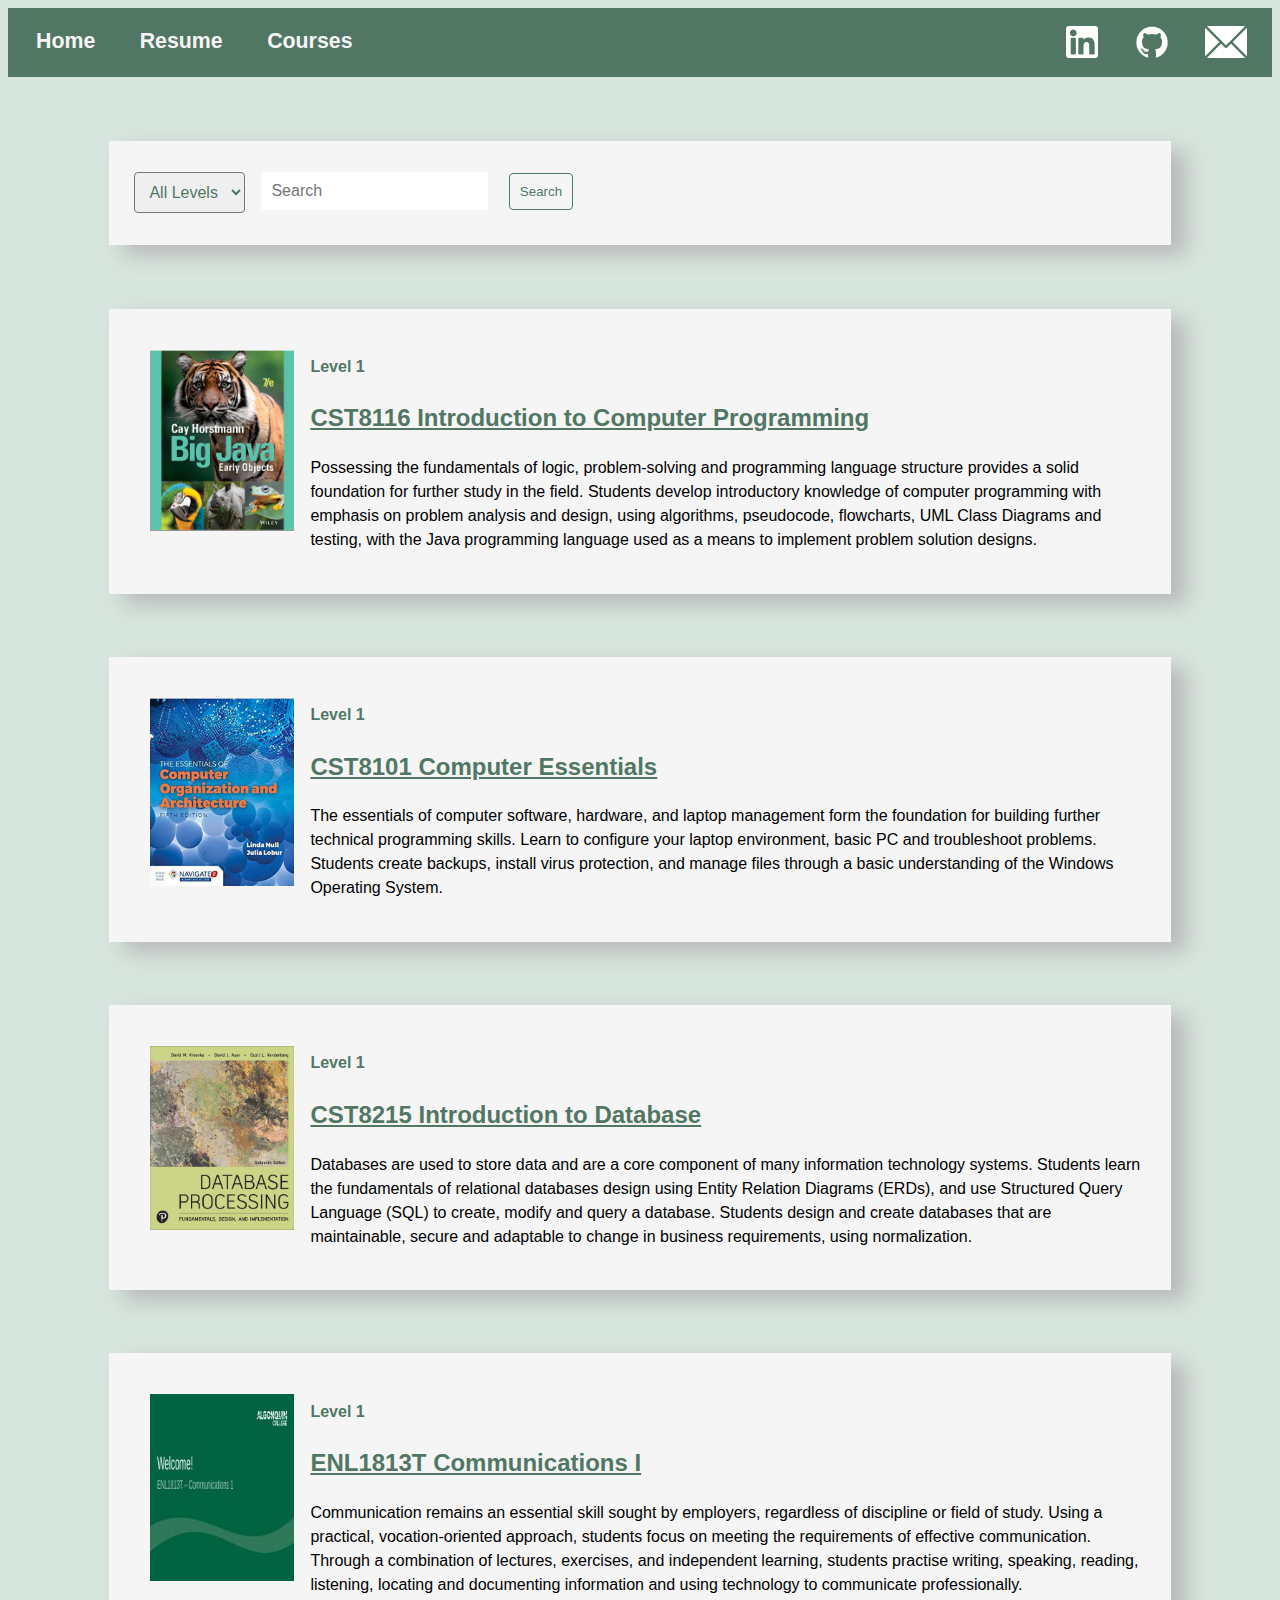
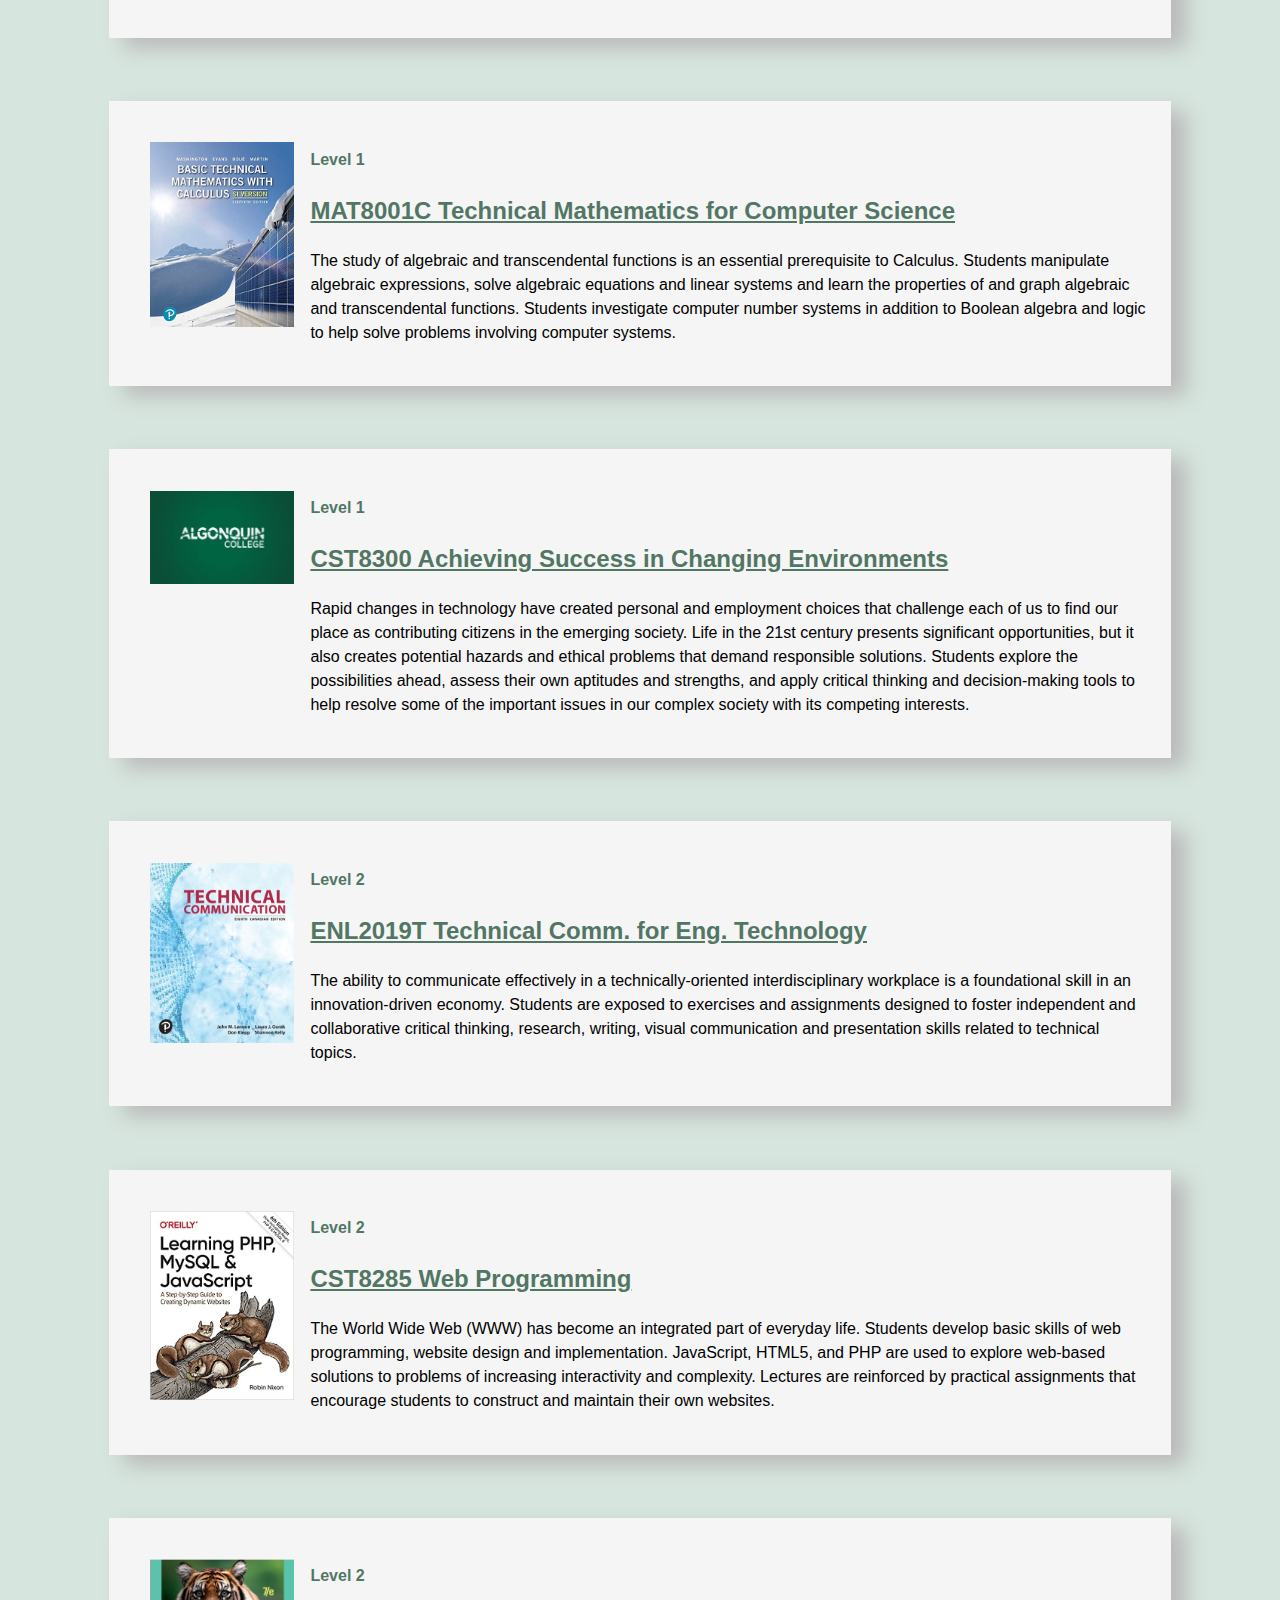
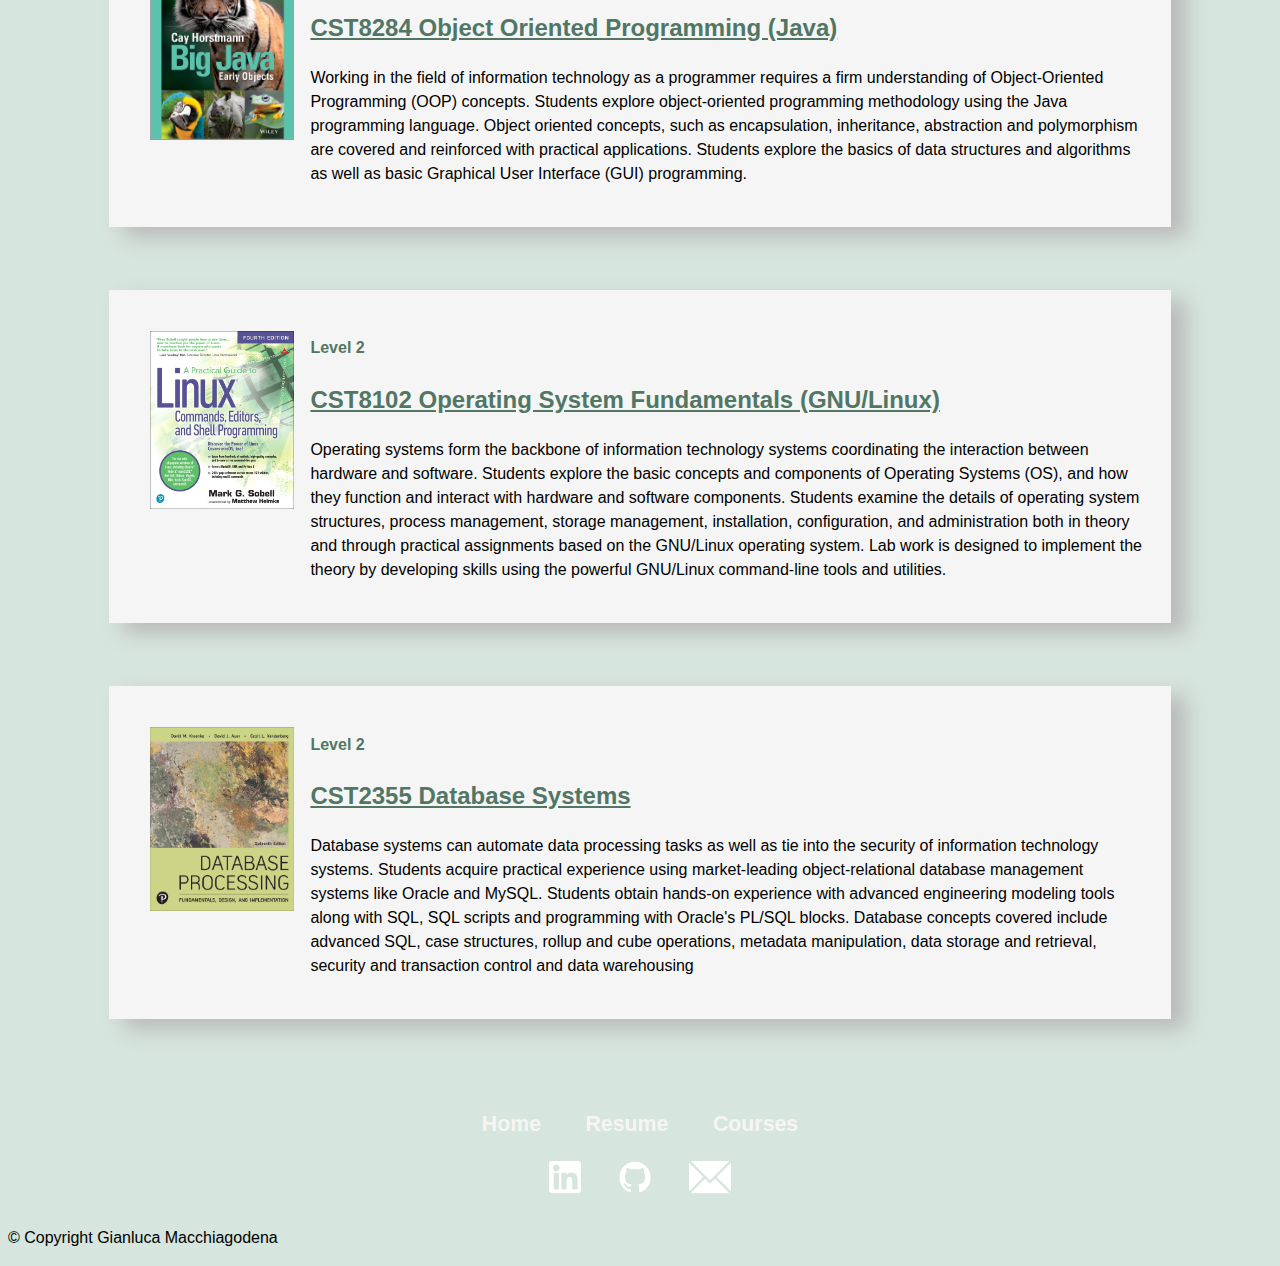
<file: courses.html>
<!--
    Name: Gianluca Macchiagodena
    Date: Feb 27, 2023
    Section: CST 8285_302
    Lab: Assignment 1
    File: courses.html
-->
<!DOCTYPE html>
<html lang="en">

<head>
    <meta charset="UTF-8">
    <meta http-equiv="X-UA-Compatible" content="IE=edge">
    <meta name="author" content="Gianluca Macchiagodena">
    <meta name="viewport" content="width=device-width, initial-scale=1.0">
    <title>Courses - Gianluca Macchiagodena</title>
    <link rel="stylesheet" type="text/css" href="styles.css">
</head>

<body>
    <header class="'navbar-socials">

        <div class="navbar">
            <nav class="navbar">
                <ul>
                    <li>
                        <a href="index.html" class="navlink">Home</a>
                    </li>
                    <li>
                        <a href="resume.html" class="navlink">Resume</a>
                    </li>
                    <li>
                        <a href="courses.html" class="navlink">Courses</a>
                    </li>
                </ul>
            </nav>
        </div>
        <div class="socials">
            <nav class="socials">
                <ul>
                    <li>
                        <a href="https://www.linkedin.com/in/gianluca-macchiagodena-91b230202/"><img
                                src="photos/linkedin_logo.png" alt="Gianluca Macchiagodena LinkedIn Account">
                        </a>
                    </li>
                    <li>
                        <a href="https://github.com/gianlucamacc"><img src="photos/GitHub_logo.png"
                                alt="Gianluca Macchiagodena GitHub Account">
                        </a>
                    </li>
                    <li>
                        <a
                            href="mailto:gianlucamacchia13@gmail.com?subject=Email%20Subject&body=Email%20Body%20Message"><img
                                src="photos/mail_logo.png" alt="Send an email to Gianluca Macchiagodena">
                        </a>
                    </li>
                </ul>
            </nav>
        </div>
    </header>
 
        <div class="filterbar">
            <nav>
                <select name="filterbylevel" id="filterbylevel">
                    <option value="all">All Levels</option>
                    <option value="level1">Level 1</option>
                    <option value="level2">Level 2</option>
                </select>
            </nav>
      
        <div class="searchbar">
            <nav>
                <form onsubmit="searchCourses(); return false;">
                    <input type="text" placeholder="Search" id="searchInput">
                    <button type="submit">Search</button>
                </form>
            </nav>
        </div>
  </div>

    <!--CST8116 Introduction to Computer Programming-->
    <section class="courses" data-level="level1">
        <div class="course-image">
            <img src="course_photos/intro-to-programming.png" alt="Intro to computer programming book cover">
        </div>
        <div>
            <h4 class="level-title">Level 1</h4>
            <h2 class="course-title">CST8116 Introduction to Computer Programming</h2>

            <p>Possessing the fundamentals of logic, problem-solving and programming language structure provides a solid
                foundation for further study in the field. Students develop introductory knowledge of computer
                programming with emphasis on problem analysis and design, using algorithms, pseudocode, flowcharts, UML
                Class Diagrams and testing, with the Java programming language used as a means to implement problem
                solution designs.</p>
        </div>
    </section>
    <!--CST8101 Computer Essentials-->
    <section class="courses" data-level="level1">
        <div class="course-image">
            <img src="course_photos/computer-essentials.png" alt="Computer Essentials book cover">
        </div>
        <div>
            <h4 class="level-title">Level 1</h4>
            <h2 class="course-title">CST8101 Computer Essentials</h2>

            <p>The essentials of computer software, hardware, and laptop management form the foundation for building
                further technical programming skills. Learn to configure your laptop environment, basic PC and
                troubleshoot problems. Students create backups, install virus protection, and manage files through a
                basic understanding of the Windows Operating System.</p>
        </div>
    </section>
    <!--CST8215 Introduction to Database-->
    <section class="courses" data-level="level1">
        <div class="course-image">
            <img src="course_photos/intro-to-database.jpg" alt="Introdction to Database book cover">
        </div>
        <div>
            <h4 class="level-title">Level 1</h4>
            <h2 class="course-title">CST8215 Introduction to Database</h2>

            <p>Databases are used to store data and are a core component of many information technology systems.
                Students learn the fundamentals of relational databases design using Entity Relation Diagrams (ERDs),
                and use Structured Query Language (SQL) to create, modify and query a database. Students design and
                create databases that are maintainable, secure and adaptable to change in business requirements, using
                normalization.</p>
        </div>
    </section>
    <!--ENL1813T Communications I-->
    <section class="courses" data-level="level1">
        <div class="course-image">
            <img src="course_photos/intro-to-communications.jpg" alt="intro to comms cover">
        </div>
        <div>
            <h4 class="level-title">Level 1</h4>
            <h2 class="course-title">ENL1813T Communications I</h2>

            <p>Communication remains an essential skill sought by employers, regardless of discipline or field of study.
                Using a practical, vocation-oriented approach, students focus on meeting the requirements of effective
                communication. Through a combination of lectures, exercises, and independent learning, students practise
                writing, speaking, reading, listening, locating and documenting information and using technology to
                communicate professionally.</p>
        </div>
    </section>
    <!--MAT8001C Technical Mathematics for Computer Science-->
    <section class="courses" data-level="level1">
        <div class="course-image">
            <img src="course_photos/tech-math.jpg" alt="technical Mathematics book cover">
        </div>
        <div>
            <h4 class="level-title">Level 1</h4>
            <h2 class="course-title">MAT8001C Technical Mathematics for Computer Science</h2>

            <p>The study of algebraic and transcendental functions is an essential prerequisite to Calculus. Students
                manipulate algebraic expressions, solve algebraic equations and linear systems and learn the properties
                of and graph algebraic and transcendental functions. Students investigate computer number systems in
                addition to Boolean algebra and logic to help solve problems involving computer systems.</p>
        </div>
    </section>
    <!--CST8300: Achieving Success in Changing Environments-->
    <section class="courses" data-level="level1">
        <div class="course-image">
            <img src="course_photos/emptycoursephoto.jpg" alt="course cover">
        </div>
        <div>
            <h4 class="level-title">Level 1</h4>
            <h2 class="course-title">CST8300 Achieving Success in Changing Environments</h2>

            <p>Rapid changes in technology have created personal and employment choices that challenge each of us to
                find our place as contributing citizens in the emerging society. Life in the 21st century presents
                significant opportunities, but it also creates potential hazards and ethical problems that demand
                responsible solutions. Students explore the possibilities ahead, assess their own aptitudes and
                strengths, and apply critical thinking and decision-making tools to help resolve some of the important
                issues in our complex society with its competing interests.</p>
        </div>
    </section>
    <!--23W_ENL2019T_308 Technical Comm. for Eng. Technology-->
    <section class="courses" data-level="level2">
        <div class="course-image">
            <img src="course_photos/tech-comms.jpg" alt="course cover">
        </div>
        <div>
            <h4 class="level-title">Level 2</h4>
            <h2 class="course-title">ENL2019T Technical Comm. for Eng. Technology</h2>

            <p>The ability to communicate effectively in a technically-oriented interdisciplinary workplace is a
                foundational skill in an innovation-driven economy. Students are exposed to exercises and assignments
                designed to foster independent and collaborative critical thinking, research, writing, visual
                communication and presentation skills related to technical topics.</p>
        </div>
    </section>
    <!--CST8285 Web Programming-->
    <section class="courses" data-level="level2">
        <div class="course-image">
            <img src="course_photos/web-dev.jpg" alt="course cover">
        </div>
        <div>
            <h4 class="level-title">Level 2</h4>
            <h2 class="course-title">CST8285 Web Programming</h2>

            <p>The World Wide Web (WWW) has become an integrated part of everyday life. Students develop basic skills of
                web programming, website design and implementation. JavaScript, HTML5, and PHP are used to explore
                web-based solutions to problems of increasing interactivity and complexity. Lectures are reinforced by
                practical assignments that encourage students to construct and maintain their own websites.</p>
        </div>
    </section>
    <!--CST8284 Object Oriented Programming (Java)-->
    <section class="courses" data-level="level2">
        <div class="course-image">
            <img src="course_photos/intro-to-programming.png" alt="course cover">
        </div>
        <div>
            <h4 class="level-title">Level 2</h4>
            <h2 class="course-title">CST8284 Object Oriented Programming (Java)</h2>

            <p>Working in the field of information technology as a programmer requires a firm understanding of
                Object-Oriented Programming (OOP) concepts. Students explore object-oriented programming methodology
                using the Java programming language. Object oriented concepts, such as encapsulation, inheritance,
                abstraction and polymorphism are covered and reinforced with practical applications. Students explore
                the basics of data structures and algorithms as well as basic Graphical User Interface (GUI)
                programming.</p>
        </div>
    </section>
    <!--CST8102 Operating System Fundamentals (GNU/Linux)-->
    <section class="courses" data-level="level2">
        <div class="course-image">
            <img src="course_photos/linux.jpg" alt="course cover">
        </div>
        <div>
            <h4 class="level-title">Level 2</h4>
            <h2 class="course-title">CST8102 Operating System Fundamentals (GNU/Linux)</h2>

            <p>Operating systems form the backbone of information technology systems coordinating the interaction
                between hardware and software. Students explore the basic concepts and components of Operating Systems
                (OS), and how they function and interact with hardware and software components. Students examine the
                details of operating system structures, process management, storage management, installation,
                configuration, and administration both in theory and through practical assignments based on the
                GNU/Linux operating system. Lab work is designed to implement the theory by developing skills using the
                powerful GNU/Linux command-line tools and utilities.</p>
        </div>
    </section>
    <!--CST2355 Database Systems-->
    <section class="courses" data-level="level2">
        <div class="course-image">
            <img src="course_photos/intro-to-database.jpg" alt="course cover">
        </div>
        <div>
            <h4 class="level-title">Level 2</h4>
            <h2 class="course-title">CST2355 Database Systems</h2>

            <p>Database systems can automate data processing tasks as well as tie into the security of information
                technology systems. Students acquire practical experience using market-leading object-relational
                database management systems like Oracle and MySQL. Students obtain hands-on experience with advanced
                engineering modeling tools along with SQL, SQL scripts and programming with Oracle's PL/SQL blocks.
                Database concepts covered include advanced SQL, case structures, rollup and cube operations, metadata
                manipulation, data storage and retrieval, security and transaction control and data warehousing</p>
        </div>
    </section>
    <footer>

        <div class="navbar">
            <nav class="navbar">
                <ul>
                    <li>
                        <a href="index.html" class="navlink">Home</a>
                    </li>
                    <li>
                        <a href="resume.html" class="navlink">Resume</a>
                    </li>
                    <li>
                        <a href="courses.html" class="navlink">Courses</a>
                    </li>
                </ul>
            </nav>
        </div>
        <div class="socials">
            <nav class="socials">
                <ul>
                    <li>
                        <a href="https://www.linkedin.com/in/gianluca-macchiagodena-91b230202/"><img
                                src="photos/linkedin_logo.png" alt="Gianluca Macchiagodena LinkedIn Account">
                        </a>
                    </li>
                    <li>
                        <a href="https://github.com/gianlucamacc"><img src="photos/GitHub_logo.png"
                                alt="Gianluca Macchiagodena GitHub Account">
                        </a>
                    </li>
                    <li>
                        <a
                            href="mailto:gianlucamacchia13@gmail.com?subject=Email%20Subject&body=Email%20Body%20Message"><img
                                src="photos/mail_logo.png" alt="Send an email to Gianluca Macchiagodena">
                        </a>
                    </li>
                </ul>
            </nav>
        </div>
        <div>
            <p>© Copyright Gianluca Macchiagodena </p>
        </div>

    </footer>
    <script src="index.js"></script>

</body>

</html>
</file>
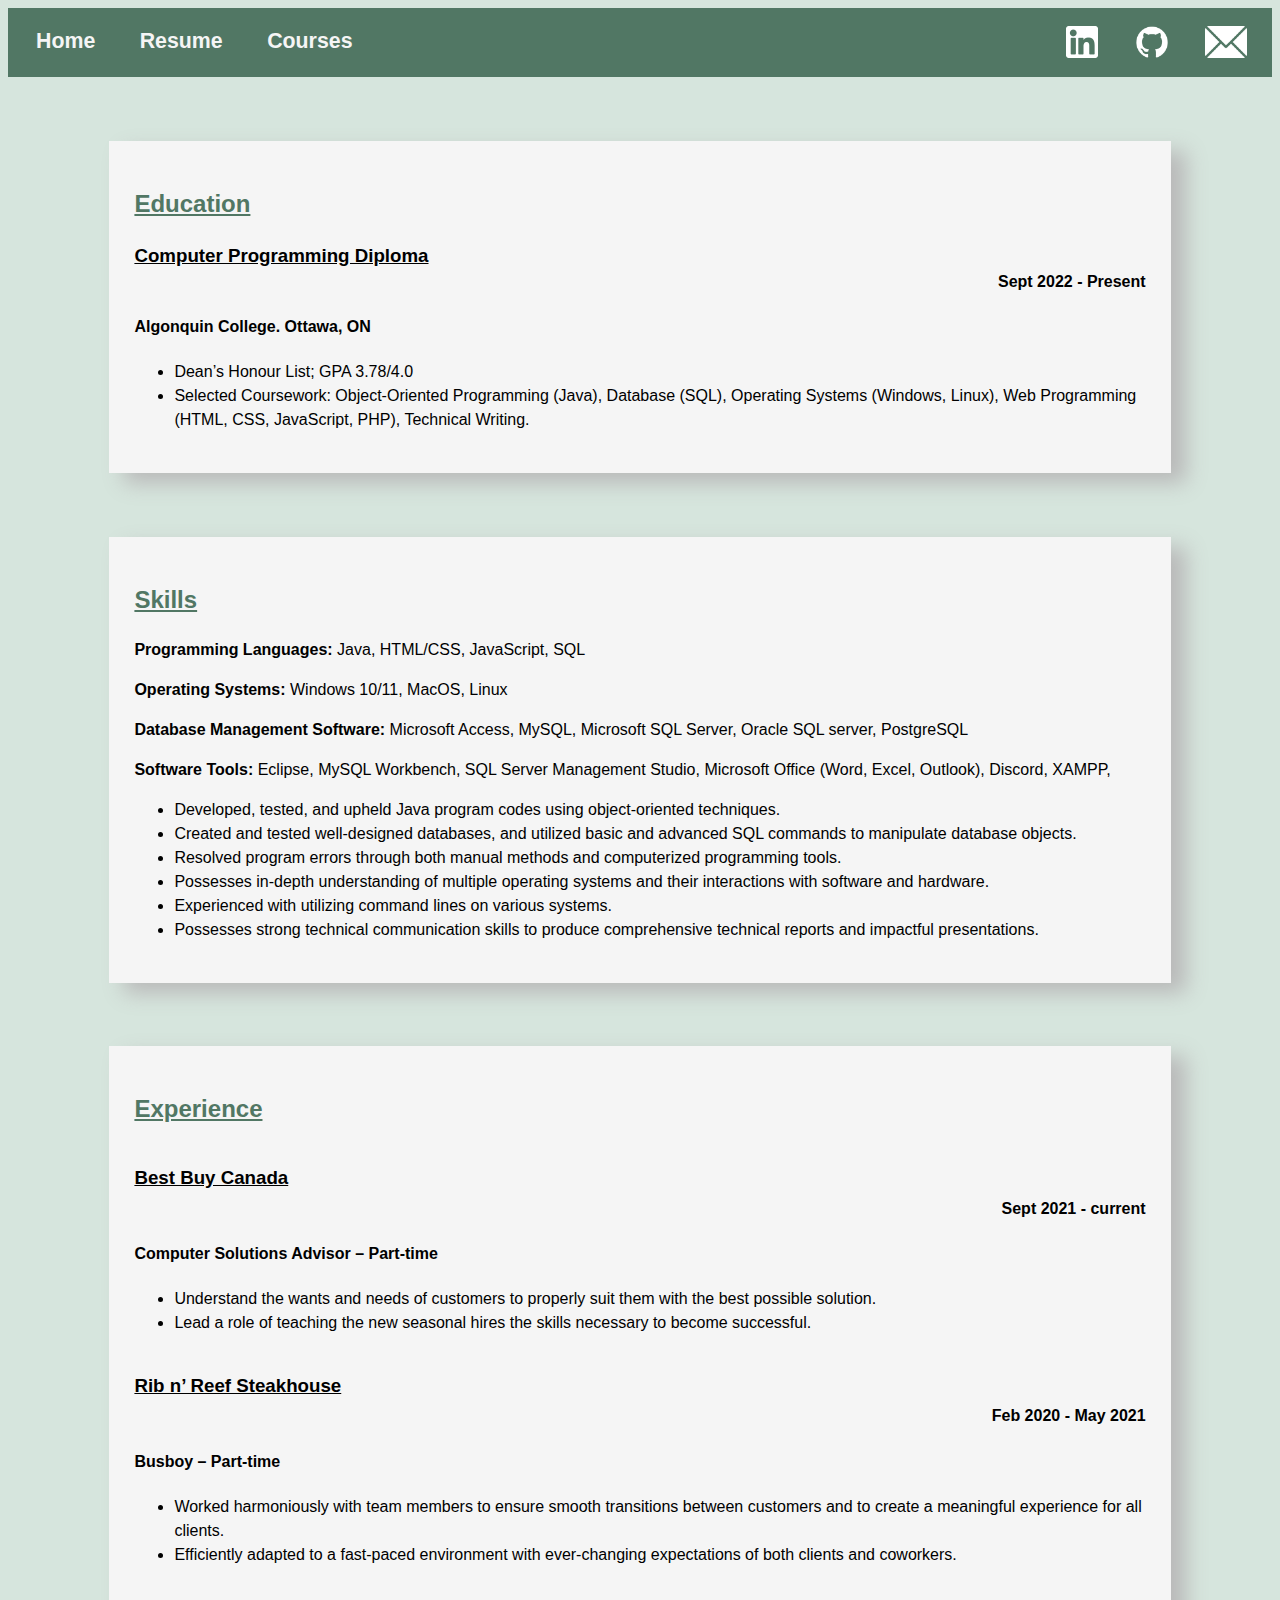
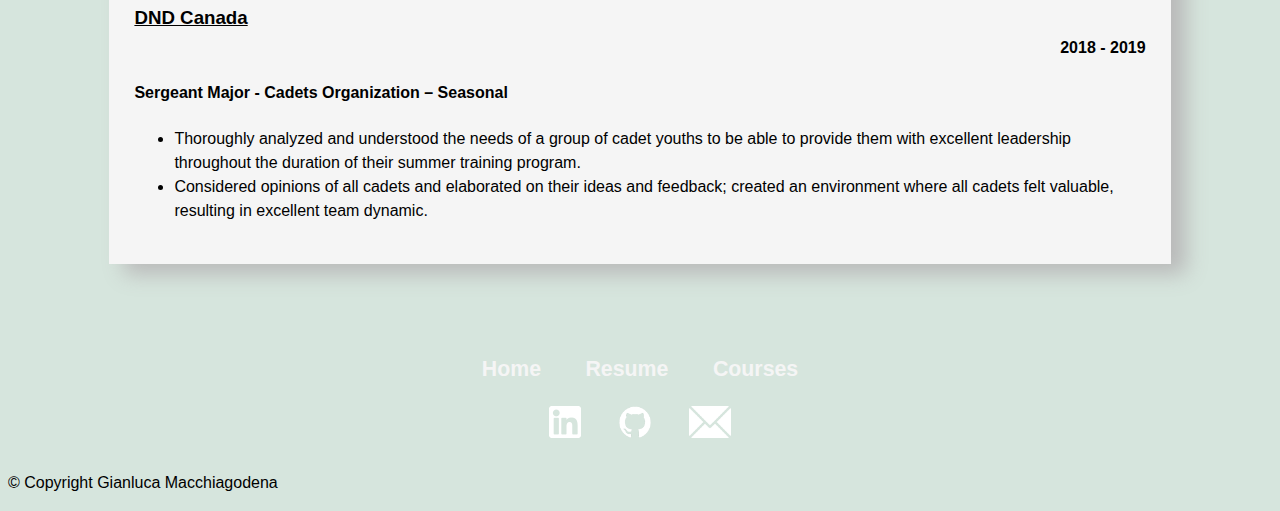
<file: resume.html>
<!--
    Name: Gianluca Macchiagodena
    Date: Feb 27, 2023
    Section: CST 8285_302
    Lab: Assignment 1
    File: resume.html
-->
<!DOCTYPE html>
<html lang="en">

<head>
    <meta charset="UTF-8">
    <meta http-equiv="X-UA-Compatible" content="IE=edge">
    <meta name="author" content="Gianluca Macchiagodena">
    <meta name="viewport" content="width=device-width, initial-scale=1.0">
    <title>Resume - Gianluca Macchiagodena</title>
    <link rel="stylesheet" type="text/css" href="styles.css">
</head>

<body>
    <header class="'navbar-socials">

        <div class="navbar">
            <nav class="navbar">
                <ul>
                    <li>
                        <a href="index.html" class="navlink">Home</a>
                    </li>
                    <li>
                        <a href="resume.html" class="navlink">Resume</a>
                    </li>
                    <li>
                        <a href="courses.html" class="navlink">Courses</a>
                    </li>
                </ul>
            </nav>
        </div>
        <div class="socials">
            <nav class="socials">
                <ul>
                    <li>
                        <a href="https://www.linkedin.com/in/gianluca-macchiagodena-91b230202/"><img
                                src="photos/linkedin_logo.png" alt="Gianluca Macchiagodena LinkedIn Account">
                        </a>
                    </li>
                    <li>
                        <a href="https://github.com/gianlucamacc"><img src="photos/GitHub_logo.png"
                                alt="Gianluca Macchiagodena GitHub Account">
                        </a>
                    </li>
                    <li>
                        <a
                            href="mailto:gianlucamacchia13@gmail.com?subject=Email%20Subject&body=Email%20Body%20Message"><img
                                src="photos/mail_logo.png" alt="Send an email to Gianluca Macchiagodena">
                        </a>
                    </li>
                </ul>
            </nav>
        </div>

    </header>
    <!--Education Section-->
    <section class="resume">
        <h2 class="title-resume">Education</h2>
        <div class="education">
            <a href="https://www.algonquincollege.com/sat/program/computer-programming/">
                <h3 class="education-title">Computer Programming Diploma</h3>
            </a>
            <h3 id="education-date">Sept 2022 - Present</h3>
            <h4>Algonquin College. Ottawa, ON</h4>
            <ul>
                <li>Dean’s Honour List; GPA 3.78/4.0</li>
                <li>Selected Coursework: Object-Oriented Programming (Java), Database (SQL), Operating Systems (Windows,
                    Linux), Web Programming (HTML, CSS, JavaScript, PHP), Technical Writing.</li>
            </ul>
        </div>
    </section>
    <!--Skills section-->
    <section class="resume">
        <h2 class="title-resume">Skills</h2>
        <div>
            <p><strong>Programming Languages: </strong>Java, HTML/CSS, JavaScript, SQL</p>
            <p><strong>Operating Systems: </strong>Windows 10/11, MacOS, Linux</p>
            <p><strong>Database Management Software: </strong>Microsoft Access, MySQL, Microsoft SQL Server, Oracle SQL
                server, PostgreSQL</p>
            <p><strong>Software Tools: </strong>Eclipse, MySQL Workbench, SQL Server Management Studio, Microsoft Office
                (Word, Excel, Outlook), Discord, XAMPP,</p>
            <ul>
                <li>Developed, tested, and upheld Java program codes using object-oriented techniques.</li>
                <li>Created and tested well-designed databases, and utilized basic and advanced SQL commands to
                    manipulate database objects.</li>
                <li>Resolved program errors through both manual methods and computerized programming tools.</li>
                <li>Possesses in-depth understanding of multiple operating systems and their interactions with software
                    and hardware.</li>
                <li>Experienced with utilizing command lines on various systems.</li>
                <li>Possesses strong technical communication skills to produce comprehensive technical reports and
                    impactful presentations.</li>
            </ul>
        </div>
    </section>
    <!--Experience Section-->
    <section class="resume" id="experience">
        <h2 class="title-resume">Experience</h2>
        <div>
            <h3 class="experience-title">Best Buy Canada</h3>
            <h3 class="experience-date">Sept 2021 - current</h3>
            <h4>Computer Solutions Advisor – Part-time</h4>
            <ul>
                <li>Understand the wants and needs of customers to properly suit them with the best possible solution.
                </li>
                <li>Lead a role of teaching the new seasonal hires the skills necessary to become successful.</li>
            </ul>
        </div>
        <div>
            <h3 class="experience-title">Rib n’ Reef Steakhouse</h3>
            <h3 class="experience-date">Feb 2020 - May 2021</h3>
            <h4>Busboy – Part-time</h4>
            <ul>
                <li>Worked harmoniously with team members to ensure smooth transitions between customers and to create a
                    meaningful experience for all clients.</li>
                <li>Efficiently adapted to a fast-paced environment with ever-changing expectations of both clients and
                    coworkers.</li>
            </ul>
        </div>
        <div>
            <h3 class="experience-title">DND Canada</h3>
            <h3 class="experience-date">2018 - 2019</h3>
            <h4>Sergeant Major - Cadets Organization – Seasonal</h4>
            <ul>
                <li>Thoroughly analyzed and understood the needs of a group of cadet youths to be able to provide them
                    with excellent leadership throughout the duration of their summer training program.</li>
                <li>Considered opinions of all cadets and elaborated on their ideas and feedback; created an environment
                    where all cadets felt valuable, resulting in excellent team dynamic.</li>
            </ul>
        </div>

    </section>
    <footer>

        <div class="navbar">
            <nav class="navbar">
                <ul>
                    <li>
                        <a href="index.html" class="navlink">Home</a>
                    </li>
                    <li>
                        <a href="resume.html" class="navlink">Resume</a>
                    </li>
                    <li>
                        <a href="courses.html" class="navlink">Courses</a>
                    </li>
                </ul>
            </nav>
        </div>
        <div class="socials">
            <nav class="socials">
                <ul>
                    <li>
                        <a href="https://www.linkedin.com/in/gianluca-macchiagodena-91b230202/"><img
                                src="photos/linkedin_logo.png" alt="Gianluca Macchiagodena LinkedIn Account">
                        </a>
                    </li>
                    <li>
                        <a href="https://github.com/gianlucamacc"><img src="photos/GitHub_logo.png"
                                alt="Gianluca Macchiagodena GitHub Account">
                        </a>
                    </li>
                    <li>
                        <a
                            href="mailto:gianlucamacchia13@gmail.com?subject=Email%20Subject&body=Email%20Body%20Message"><img
                                src="photos/mail_logo.png" alt="Send an email to Gianluca Macchiagodena">
                        </a>
                    </li>
                </ul>
            </nav>
        </div>
        <div>
            <p>© Copyright Gianluca Macchiagodena </p>
        </div>

    </footer>

</body>

</html>
</file>
<file: styles.css>
/* Gianluca Macchiagodena
    Lab: Assignment 1
    File: styles.css
*/
html{
    scroll-behavior: smooth;
}
body {
    background-color: #d6e5dd;
    font-family: sans-serif, 'Open Sans';
    font-weight: 400;
    line-height: 1.5;
}

header {
    margin: 0;
    padding: 0.5rem;
    background-color: #517764;
    display: flex;
    justify-content: space-between;
    height: 40pt;

}

.navbar ul {
    list-style: none;
    margin: 0;
    padding: 0;
    text-align: center;
}

.navbar li {
    display: inline-block;
    margin: 0 10px;
}

.navbar a {
    font-weight: bold;
    font-family: Helvetica, sans-serif, Arial;
    text-decoration: none;
    display: block;
    font-size: 16pt;
    color: whitesmoke;
    padding: 10px;
}

.navbar a:hover {
    color: rgb(0, 32, 0)
}

.socials ul {
    list-style: none;
    margin: 0;
    padding: 0;
    text-align: center;
}

.socials li {
    display: inline-block;
    margin: 10px 10px;
}

.socials img {
    height: 2rem;
    width: auto;
    margin: auto 5pt;
}

.socials a {
    text-decoration: none;
}

.container {
    display: flex;
    justify-content: space-between;
    flex-wrap: wrap;
}

.home-title {
    margin: 5% 10%;
}

.section-heading {
    color: #517764;
    font-family: 'Times New Roman';
    font-weight: bold;
    font-size: 4rem;
}

.home-image {
    float: right;
    width: auto;
    height: auto;
}

#aboutmelink {
    margin-left: 50%;
    border: none;
    font-size: 2rem;
    background-color: transparent;
    color: whitesmoke;
    font-weight: bold;
    text-decoration: none;
}

#aboutmelink:hover {
    color: grey;
}

.container-about {
    background-color: whitesmoke;
    box-shadow: 15px 10px 20px #b9b9b9;
    line-height: 1.5;
    padding: 2%;
    width: 60%;
    margin: auto;
    margin-top: 10%;

}

.about {
    text-align: center;
    color: #517764;
}

.description-about p {
    text-indent: 2em;
    line-height: 1.5;
}

footer {
    margin-top: 5rem;
}

/*resume.html*/
.resume {
    background-color: whitesmoke;
    box-shadow: 15px 10px 20px #b9b9b9;
    padding: 2%;
    width: 80%;
    margin: auto;
    margin-top: 5%;
}

.title-resume {
    color: #517764;
    text-decoration: underline;

}

.education-title {
    text-decoration: underline;
    margin-bottom: 0;
}

.education a {
    text-decoration: none;
    color: black;
}

.education a:hover {
    color: #517764
}

#education-date {
    font-size: 1em;
    display: flex;
    justify-content: right;
    margin-top: 0;
}

.experience-date {
    font-size: 1em;
    display: flex;
    justify-content: right;
}

.experience-title {
    text-decoration: underline;
    line-height: 0;
    margin-top: 5%;
}

/*Courses.html*/
.courses {
    background-color: whitesmoke;
    box-shadow: 15px 10px 20px #b9b9b9;
    padding: 2%;
    width: 80%;
    margin: auto;
    margin-top: 5%;
    display: flex;


}
.course-image img{
width: 9em;
height: auto;
margin: 1em;
}

.course-title {
    color: #517764;
    text-decoration: underline;
}


.searchbar input[type="text"] {
    margin: 5pt auto;
    margin-right: 1em;
    padding: 10px;
    border: none;
    border-radius: 4px;
    font-size: 16px; 
}

.searchbar button[type="submit"] {
    padding: 10px;
    background-color: whitesmoke;
    color: #517764;
    border: 1px solid #517764;
    border-radius: 4px;
    cursor: pointer;
    margin: 5pt auto;
    margin-right: 1em;

}
.level-title{
    color: #517764;
    
}
.filterbar{
    background-color: whitesmoke;
    box-shadow: 15px 10px 20px #b9b9b9;
    padding: 2%;
    width: 80%;
    margin: auto;
    margin-top: 5%;
    display: flex;
}
#filterbylevel{
    margin: 5pt auto;
    margin-right: 1em;
    padding: 10px;
    color: #517764;
    border-radius: 4px;
    font-size: 16px;

    
}
</file>
